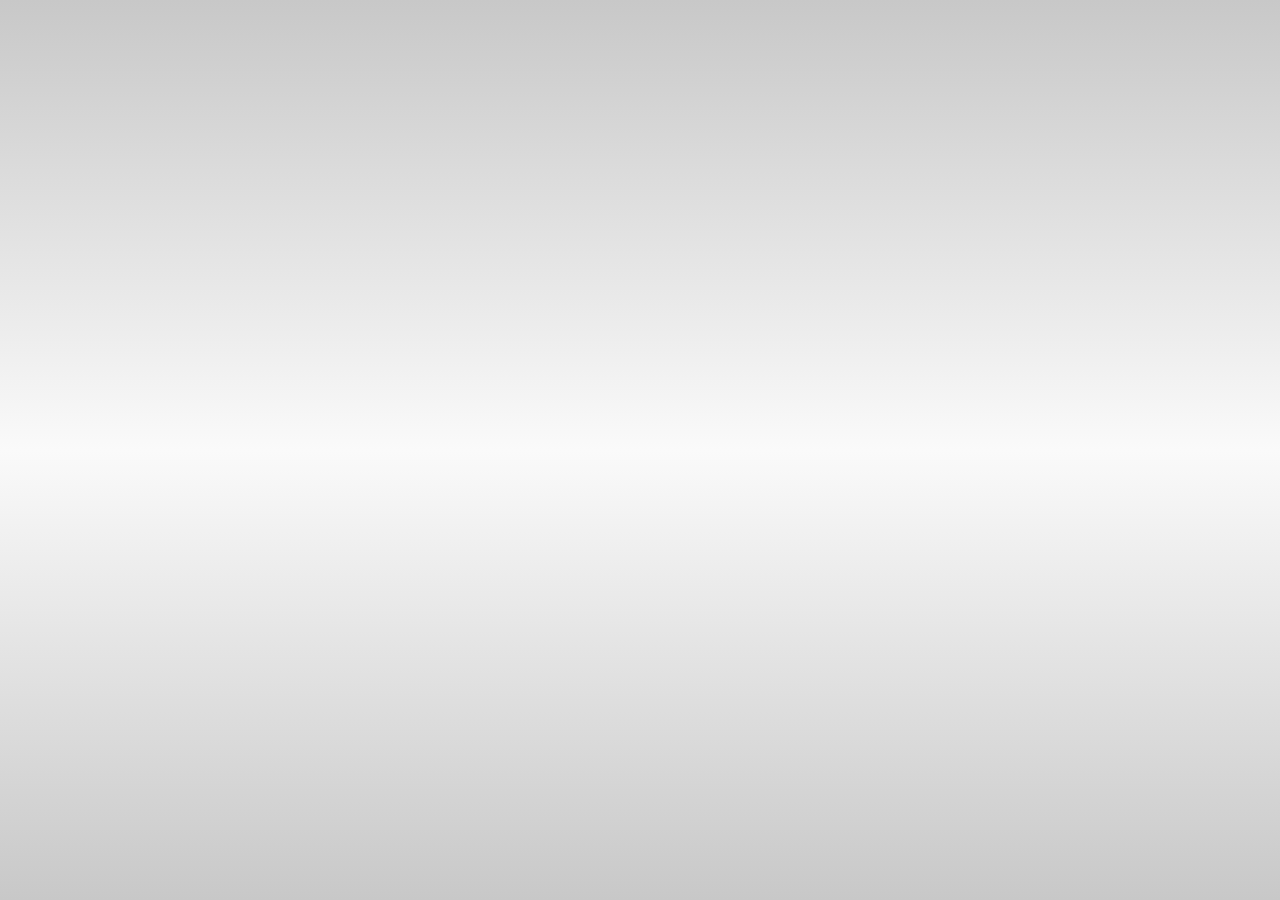
<file: index.html>
<!DOCTYPE html>
<html lang="ru">
<head>
				<style>@font-face{font-family:kokoko;
src: url(19572.ttf);}
html{height:100%}
body{background: linear-gradient(#c8c8c8,#FAFAFA,#c8c8c8);}

.body_hide {
	opacity: 0;
	transition: .7s opacity ease-in-out;}
.body_visible {
	opacity: 1;}

.wrapper{

    height: 350px;
    width: 350px;
    position: absolute;
    margin: auto;
    left: 0;
    right: 0;
    top: 250px;
    bottom: -150;}
    
.container{
    height: 300px;
    width: 350px;
    position: absolute;
    margin-top: 10px;
    left: 0;
    display: -ms-grid;
    display: grid;
    place-items: center center;}
    
input[type="checkbox"]{
    -webkit-appearance: none;
    -moz-appearance: none;
         appearance: none;
    height: 120px;
    width: 120px;
    background: -webkit-gradient(
    linear,
    left bottom, left top,
    from(#FAFAFA),
    to(#D0D3D8));
    background:-o-linear-gradient(
    bottom,
    #FAFAFA,
    #D0D3D8);
    background:linear-gradient(
   to top,
   #FAFAFA,
   #D0D3D8);
   border-radius: 50%;
   position: absolute;
   cursor: pointer;
   outline: none;}
input[type="checkbox"]:before{
    position: absolute;
    content: "";
    height: 180px;
    width: 180px;
    background: -webkit-gradient(
    linear,
    left top, left bottom,
    from(#FAFAFA),
    to(#D0D3D8));
    background: -o-linear-gradient(
    top,
    #FAFAFA,
    #D0D3D8);
    background: linear-gradient(
    to bottom,
    #FAFAFA,
    #D0D3D8);
    border-radius: 50%;
    position: absolute;
    z-index: -1;
    bottom: -30px;
    left: -30px;
    -webkit-box-shadow: 0 10px 15px rgba(0,0,0,0.1);
            box-shadow: 0 10px 15px rgba(0,0,0,0.1);
}
input[type="checkbox"]:after{
    position: absolute one;
    content: "";
    height: 210px;
    width: 210px;
    background: #D6DCE3;
    border-radius: 50%;
    position: absolute;
    z-index: -2;
    bottom: -45px;
    left: -45px;
        transition:1s ease all;
    -webkit-box-shadow: inset 0 0 8px rgba(0,0,0,0.2);
            box-shadow: inset 0 0 8px rgba(0,0,0,0.2);
}
label{				

    position: absolute;
    -webkit-transform: translate(-50%,-50%);
        -ms-transform: translate(-50%,-50%);
            transform: translate(-50%,-50%);
              top: 50%; left: 50%;}
    
    label > .fas{
    transition:1s ease all;
    font-size:78px;
    color: #A8AABA;
    transform: rotate(90deg);
    margin-top:-4px;
    margin-left:20px;}
    
input[type="checkbox"]:checked + label>.fas{
color: #15e38a;}


input[type="checkbox"]:checked:after{
background: #15e38a;}
    
    .fas:hover{color: #15e38a;    
    transition:0.5s ease all;}
    
     .fas:hover + after{background: #15e38a;
     transition:0.5s ease all;}   
    
      .b{height:32px;
        width:32px;
        margin-top:14px;
        filter: opacity(50%);}



.x{width:95%;
		 height:89.2px;
		 margin-left:auto;
		 transition:0.4s ease all;
		 font-family:"kokoko";
   margin-right:auto;
   margin-top:110px;
   font-size: 21px;
   line-height:25px;
   padding: 20px 0;
   width: 350px;
   list-style: none;
   bottom: 50px;
   text-align: center;
   border-radius: 29px;
   background:
   linear-gradient(145deg, #d9d9d9, #ffffff);
   box-shadow:38px 38px 57px #d9d9d9,
             -20px -20px 57px #ffffff;}
						    
    
    

.item{transition:0.7s ease all;
    border-radius:50%;
    background: 
    linear-gradient(145deg, #b5b5b5, #ffffff);
    box-shadow:
    10px 10px 29px black),
    -5px -5px 19px #ffffff;   
    margin-left: auto;
    margin-right:auto;
    margin-bottom:-70px;
    text-align: center;
    height:60px;width:60px;
    padding:0px;
    list-style: none;}
    
    .item:hover{
    border-radius: 90px;
    background: #969696;
    box-shadow: inset 5px 5px 15px #4e4e4e,
    inset -5px -5px 20px #dedede;}
    
    .item:hover .menu{
    opacity: 1;
    display: block;
    border-radius: 29px;
    z-index:5000;}
    
    .item:hover .me{
    transition:1.8s ease all;
    color: black;}
    
    .me{color: white;
    transition:0.7s ease all;}
    
    .menu{position: absolute;
    transition:0.85s ease all;
    text-align: center;
    border-radius: 15px;
    background:
    linear-gradient(145deg, #d9d9d9, #ffffff);
    width:360px;
    left:50%;
    margin-right:-50%;
    transform:
    translate(-50%,-50%);
    margin-top:120px;
    font-size:17px;
    font-family:kokoko;
    opacity:0;
    z-index:-300;}
    
    #all{margin-top:18px;} 
    li{list-style: none;}
    a{text-decoration:none;}
    
   *{-webkit-tap-highlight-color: rgba(255, 255, 255, 0);
-webkit-tap-highlight-color: transparent;}
                    
.me:hover{color:#15e38a;}                
</style>
	<meta name="viewport" content="width=device-width, initial-scale=1, shrink-to-fit=no">			
<link rel="stylesheet" href="https://cdnjs.cloudflare.com/ajax/libs/font-awesome/5.14.0/css/all.min.css">

<SCRIPT type="text/javascript">
				
	setTimeout(function(){
	document.body.classList.add('body_visible');
}, 0);
</SCRIPT>

</head>
<body class="body_hide">
<body>
<div id="all">
<li class="item"><img src="m.png" class="b" alt="">
    
    <div class="menu">
    <a href="guide.html"><p class="me">usage guide</p></a>
    <a href="fb.html"><p class="me">Feedback</p></a>
    <p class="me">rate app</p>
    <a href="info.html"><p class="me">project information</p></a>
    </div></li>
    
   
<p class="x">Please watch one promotional video by clicking on the button to continue</p>


<div class="wrapper"><div class="container">
<input type="checkbox" id="checkbox">
<label for="checkbox">
<a href="xy.html" class="fas"> 
<i class="fas">▲</i></label>
    </div>
    </div>
    </div>
</body>
</html>
</file>
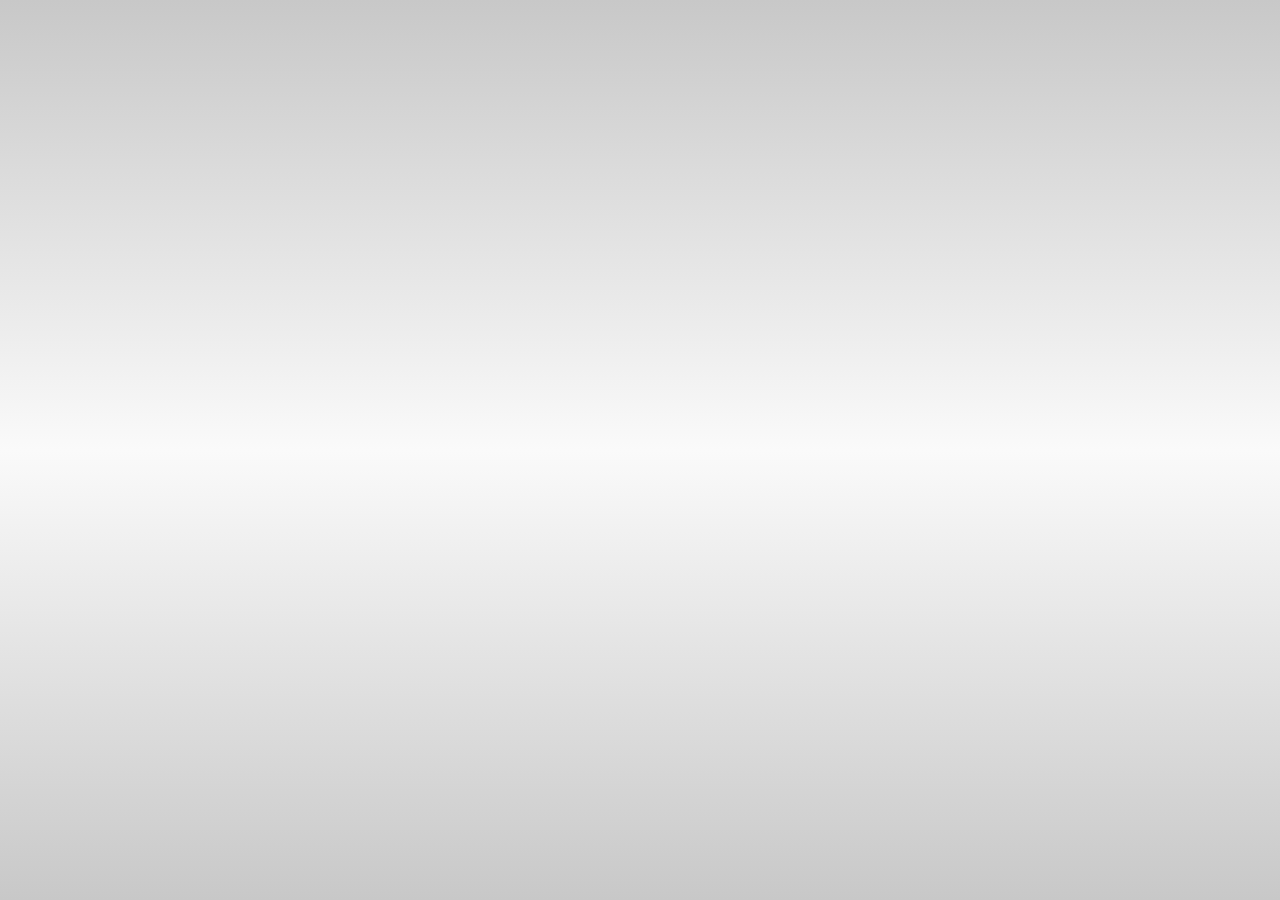
<file: fb.html>
<!DOCTYPE html>
<html lang="ru">
<head>
    <meta name="viewport" content="width=device-width, initial-scale=1, shrink-to-fit=no">
				<link rel="stylesheet" href="fb.css">
				<script>setTimeout(function(){
	document.body.classList.add('body_visible');
}, 0);
</script>
</head>
<body class="body_hide">
<body>
				<div id="all">
					<a href="mailto:nazarzaleta@gmail.com"><img src="gmail.png"
	alt="kaput:(" id="i5"></a>

 <a href="https://instagram.com/sskine.r"><img src="inst.jpg"
 alt="kaput:(" id="i6"></a>
				
		<div id="t">				
		<a href="https://t.me/SSkNR">
		<img id="tg" src="tg.png" alt=""></a>
		</div>		</div>

</body>
</html>
</file>
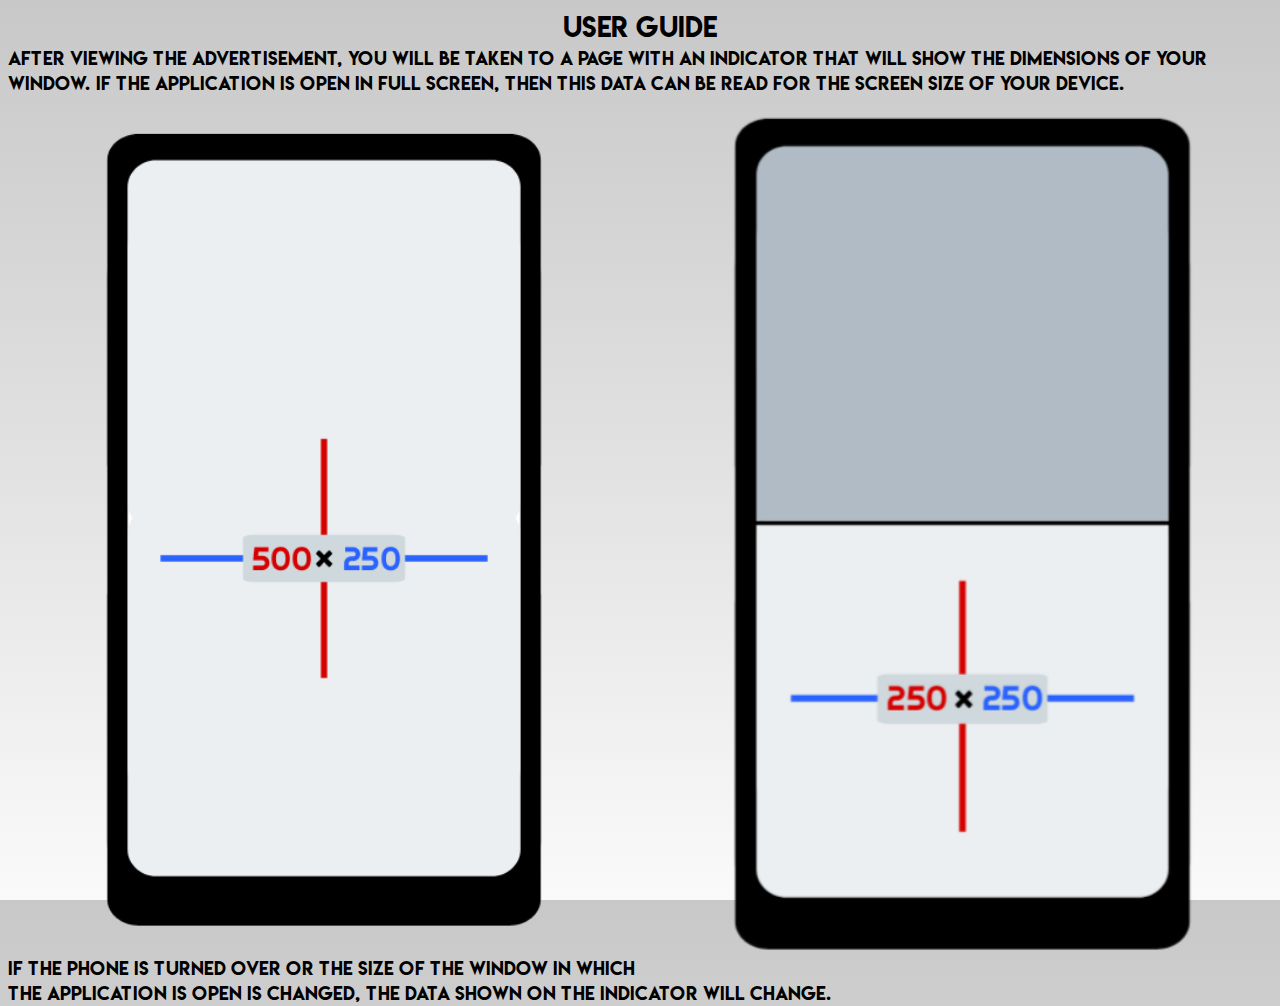
<file: guide.html>
<!DOCTYPE html>
<html lang="ru">
<head>
				<title>Usage guide</title>
				<style>
							@font-face{font-family:kokoko;
							src: url(19572.ttf);}
						 html{height:100%;margin:0px;
							padding:0px;}
							
							body{
							font-family:kokoko;
						 font-size:110%;
							background: linear-gradient(#c8c8c8,#FAFAFA);
							padding:0px;}
						
						 #a{text-align: center;
						    font-size:150%;
						    margin-top:0px;
						    margin-bottom:0px;}
					  #b{margin-top:1px;}
						 #a1{float: left;
						     width:50%;}							
						 #a2{float: right;
						     width:50%;}
						 #c{margin-top:50px;}
						 .body_hide {
	opacity: 0;
	transition: .9s opacity ease-in-out;}
.body_visible {
	opacity: 1;}
				</style>
				
				<SCRIPT type="text/javascript">
				
	setTimeout(function(){
	document.body.classList.add('body_visible');
}, 0);

</SCRIPT>
</head>
<body class="body_hide">
				
				<p id="a">User guide</p>
		<p id="b">After viewing the advertisement, you will be taken to a page with an indicator that will show the dimensions of your window.  If the application is open in full screen, then this data can be read for the screen size of your device.</p>
<img src="x.png" alt="" id="a1">
<img src="xx.png" alt="" id="a2">
<p id="c">If the phone is turned over or the size of the window in which the application is open is changed, the data shown on the indicator will change.</p>
</body>
</html>
</file>
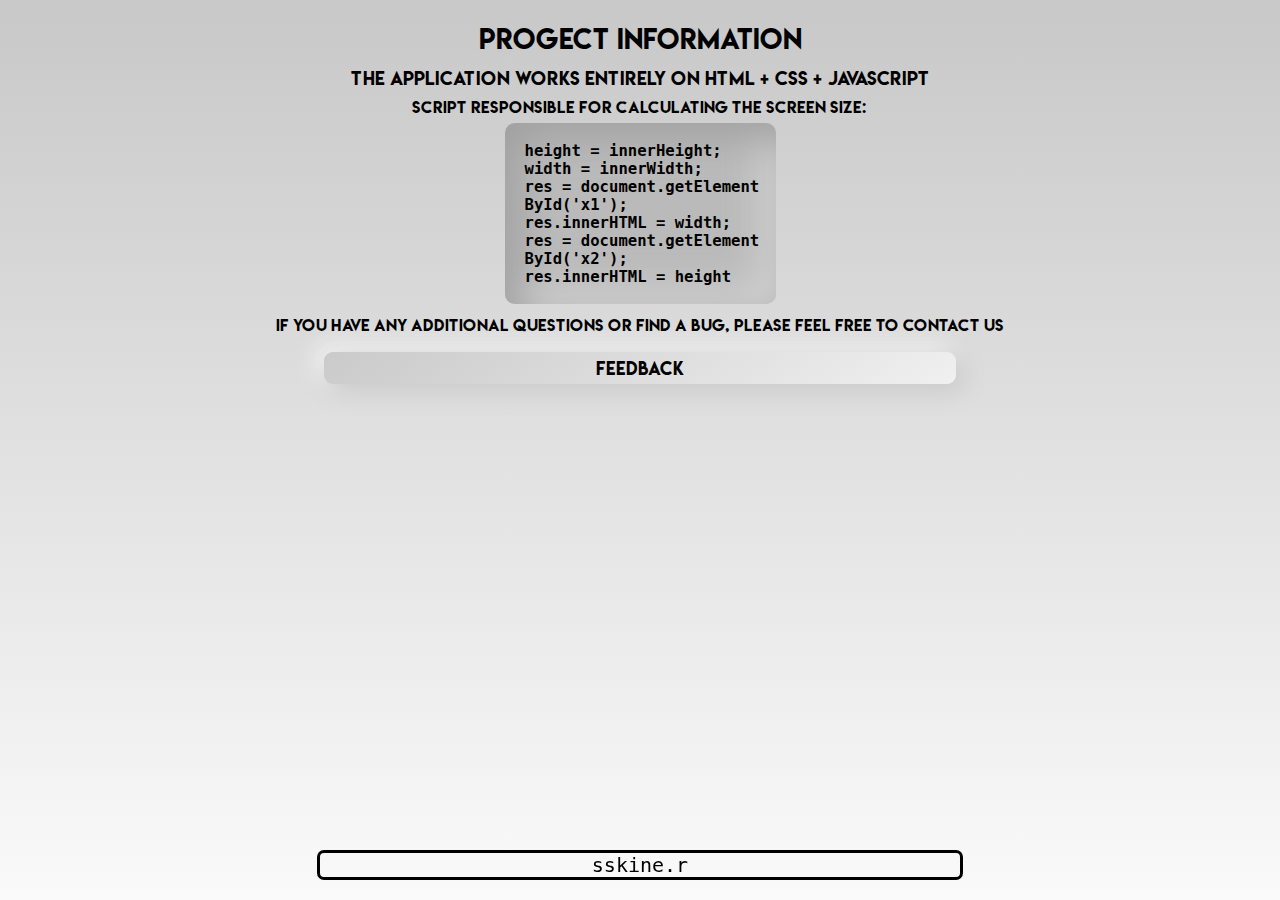
<file: info.html>
<!DOCTYPE html>
<html lang="ru">
<head>
    <meta name="viewport" content="width=device-width, initial-scale=1, shrink-to-fit=no">
<style>@font-face{font-family:kokoko;
src: url(19572.ttf);}
html{height:100%}
body{background: linear-gradient(#c8c8c8,#FAFAFA);}
    #logo{
        font-family:kokoko;
        font-size:165%;
        width: 98%;
        margin-left: auto;
        margin-right: auto;
        margin-top:20px;
        margin-bottom:39px;
        text-align:center;}  
    
    #inf{
        font-family:kokoko;
        font-size:110%;
        margin-top:-30px;
        margin-bottom: 0px;
        width: 98%;
        margin-left: auto;
        margin-right: auto; 
        text-align:center;}  
    
     #js{
        font-family:kokoko;
        font-size:95%;
        margin-top:5px;
        width: 95%;
        margin-left: auto;
        margin-right: auto; 
        text-align:center;}
    
    #ii{
        font-family:kokoko;
        font-size:95%;
        margin-top:10px;
        width: 95%;
        margin-left: auto;
        margin-right: auto; 
        text-align:center;}
    
    #j{font-size:120%;
       margin-left:17px;
       font-weight: 650;
       font-family:monospace;}
    
    #ram{width: 265px;
    padding: 3px;    
    border-radius: 10px;
    background: #bababa;
    box-shadow: inset 
    15px 15px 38px #a0a0a0,
    inset -15px -15px 38px #d4d4d4;
    margin-left: auto;
    margin-right: auto;
    margin-top:-10px;}
    
    #ss{font-family: monospace;
        font-size:20px;
        border-radius:7px;
        text-align: center;
        position: fixed;
        left:50%;
        transform:translate(-50%);
        border: 3px solid black;
        bottom:0px;
        width:50%;}
    
    #fb{text-align: center;
        margin-left: auto;
        margin-right: auto;
        padding-top:4px;
        padding-bottom:4px;
        font-size:17px;
        font-family:kokoko;
        margin-top:0px;
        width:50%;
        border-radius: 9px;
background: linear-gradient(145deg, #cacaca, #f0f0f0);
box-shadow:  6px 6px 24px #c5c5c5,
             -6px -6px 24px #fbfbfb;}
    
    a{text-decoration: none;
      color: black;
    
    -webkit-tap-highlight-color: rgba(255, 255, 255, 0);
-webkit-tap-highlight-color: transparent;}
    
    .body_hide {
	opacity: 0;
	transition: .7s opacity ease-in-out;}
.body_visible {
	opacity: 1;}
    </style>
    <SCRIPT type="text/javascript">
				
	setTimeout(function(){
	document.body.classList.add('body_visible');
}, 0);
</SCRIPT>
</head><body class="body_hide">

<p id="logo">progect information</p>
<p id="inf">the application works entirely on HTML&nbsp;+&nbsp;CSS&nbsp;+&nbsp;JavaScript</p>
<p id="js">script responsible for calculating the screen size:
    
<div id="ram">    
<p id="j">height = innerHeight; <br>
width = innerWidth;<br>
res = document.getElement<wbr>ById('x1');<br>
    res.innerHTML = width; <br>
res = document.getElement<wbr>ById('x2');<br>
    
    res.innerHTML = height</p></div>
    
    <p id="ii">if you have any additional questions or find a bug, please feel free to contact us</p>
    
    <a href="fb.html">
    <p id="fb">Feedback</p>
    </a>
    
    
    <footer><p id="ss">sskine.r</p>
    </footer>
</body></html>
</file>
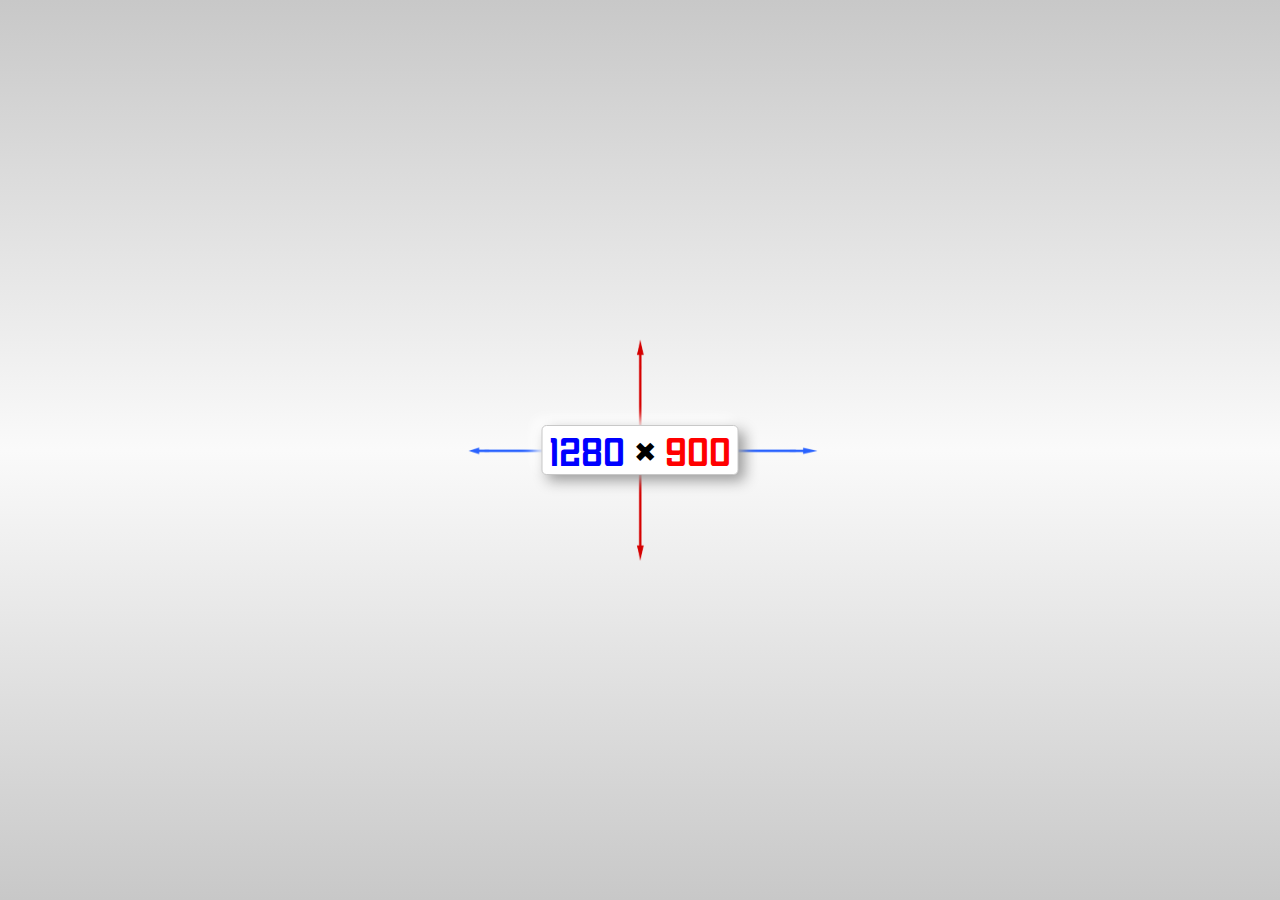
<file: xy.html>
<!DOCTYPE html><html><head><meta charset="utf-8"><meta name="viewport" content="width=device-width, initial-scale=1, shrink-to-fit=no"><style>@font-face{font-family:a;
src:url(20051.ttf);}
html{height:100%;}
.body_hide {
	opacity: 0;
	transition: .9s opacity ease-in-out;}
.body_visible {
	opacity: 1;}
body{background: linear-gradient(#c8c8c8,#FAFAFA,#c8c8c8);
padding:0px}
#x{
border:1px solid #c8c8c8;
font-family:"a";
border-radius:5px;
padding-left:6.5px;
padding-right:6.5px;
background: #ffffff;
box-shadow:  6px 6px 14px #9e9e9e,
             -6px -6px 14px #ffffff;
font-size:250%;
position:absolute;
top:50%;
left:50%;
margin-right:-50%;
transform:translate(-50%,-50%)}#x1{color:blue}#x2{color:red}img{width:350px;
height:225px;
position:absolute;
top:50%;
left:50%;
margin-right:-55%;
z-index:-1;
transform:translate(-49.2%,-50%)}</style></head>

<body class="body_hide">
<body  onload="lol()" class="lol">
			
<div id="x"><span id="x1"></span><b> × </b><span id="x2"></span></div><img src="y.png" alt=""><SCRIPT type="text/javascript">
				
	setTimeout(function(){
	document.body.classList.add('body_visible');
}, 0);

 function lol()
{
height=innerHeight;
width=innerWidth;
res=document.getElementById('x1');
res.innerHTML=width;
res=document.getElementById('x2');
res.innerHTML=height;
setTimeout('lol()',500);}
</SCRIPT></body></html>
</file>
<file: fb.css>
.body_hide {
	opacity: 0;
	transition: .6s opacity ease-in-out;}
.body_visible {
	opacity: 1;}
	
*{-webkit-tap-highlight-color: rgba(255, 255, 255, 0);
-webkit-tap-highlight-color: transparent;}
	
	html{height:100%;}
 body{background: linear-gradient(#c8c8c8,#FAFAFA,#c8c8c8);}
 
#all{width:285px;
				position:absolute;
top:50%;
left:50%;
margin-right:-50%;
transform:translate(-50%,-50%)}


 #i5{margin-top:27%;
     border-radius: 314px;
     box-shadow:
     7px 7px 18px #c4c4c4,
     -7px -7px 18px #ffffff;
     height:140px; 
     width:140px;}
                 
#i6{float: right;
    margin-top:27%;
    border-radius: 314px;
    box-shadow: 7px 7px 18px #c4c4c4;
    height:140px; 
    width:140px;}
    
    
#tg{height:140px; 
    width:140px;
    border-radius: 314px;
    box-shadow:7px 7px 18px #c4c4c4;
    margin-left: 25.5%;
    margin-top:-18.9px;}
</file>
